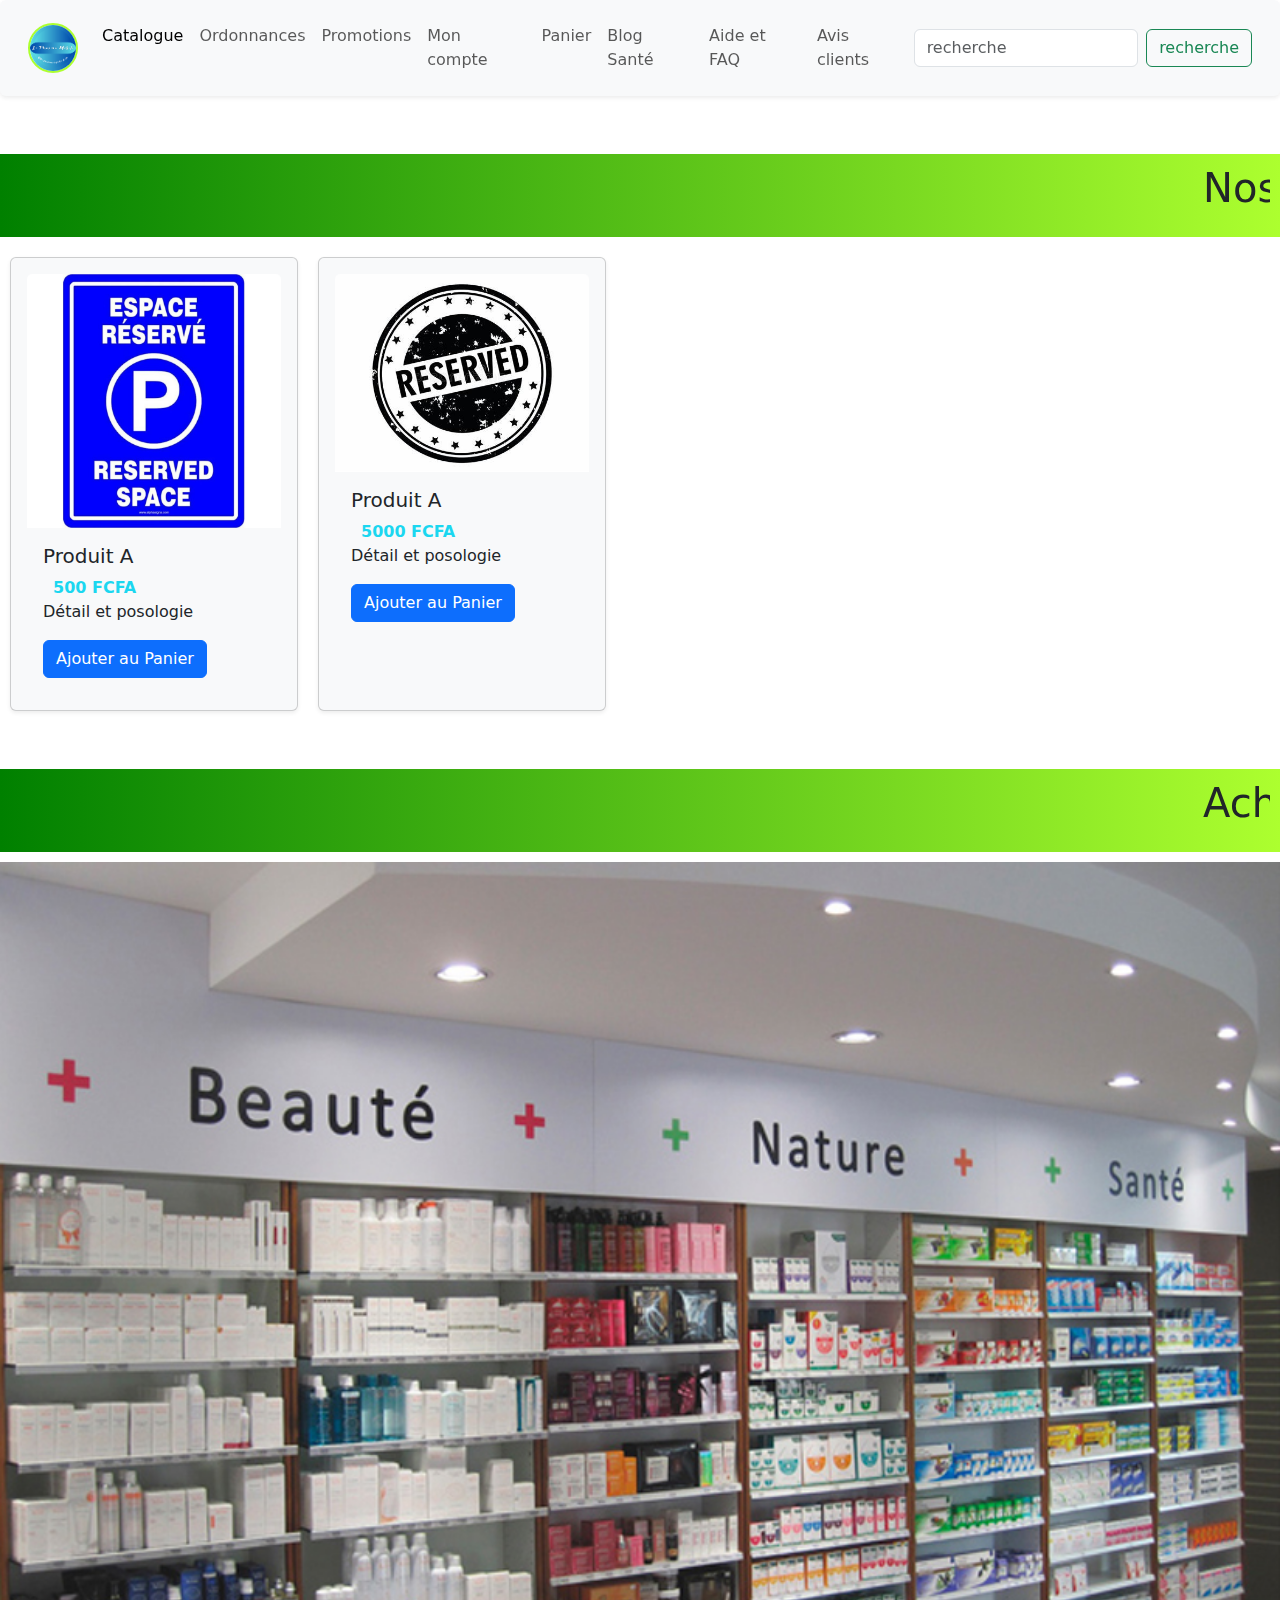
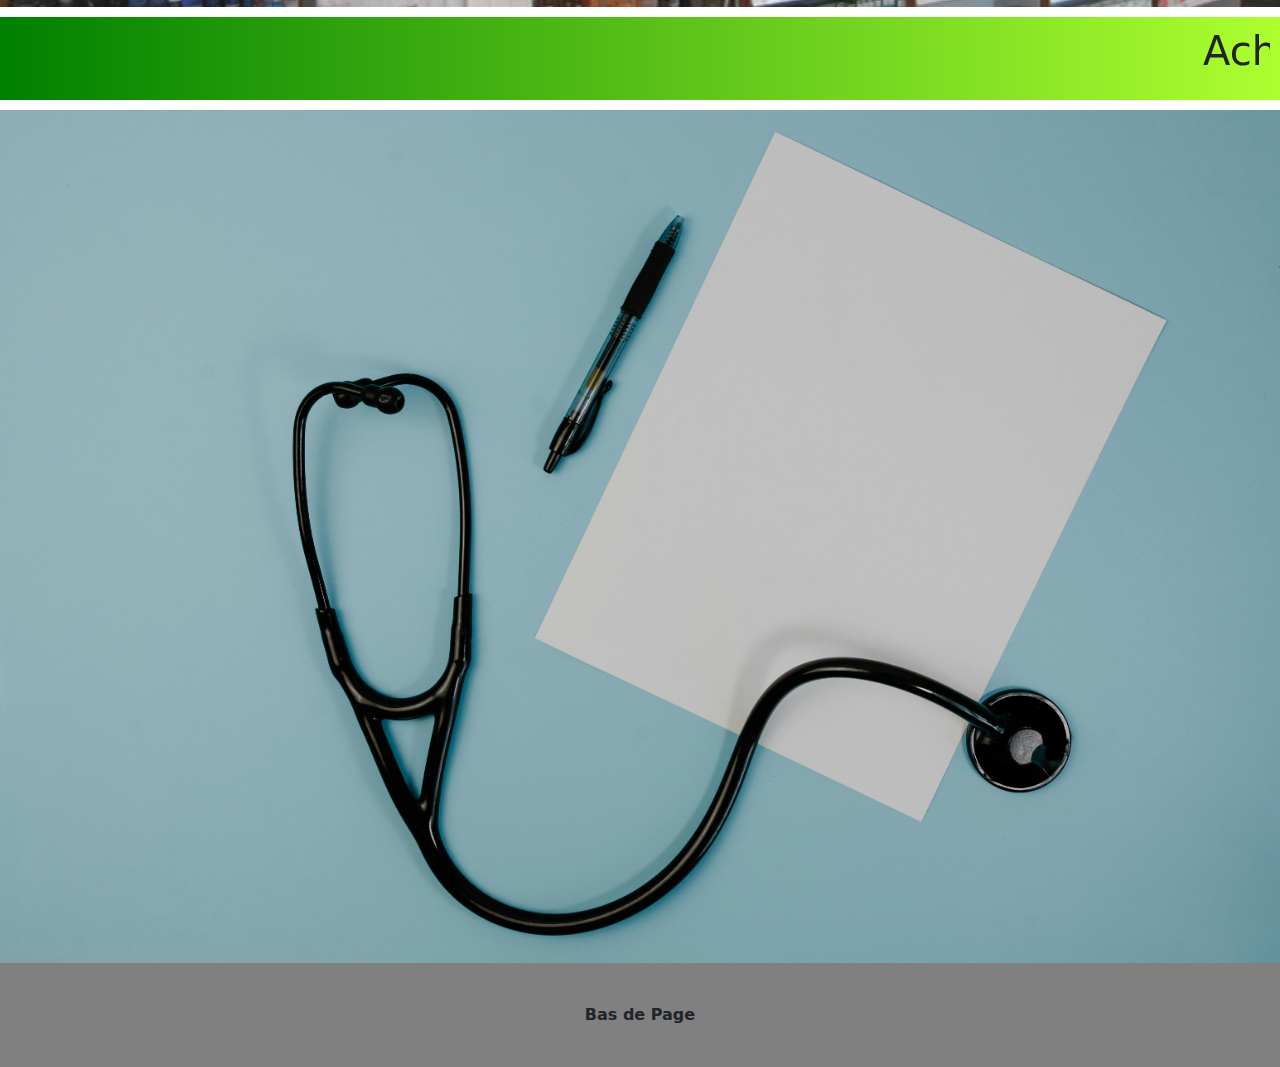
<file: Acceuil/index.html>
<!DOCTYPE html>
<html lang="fr">
<head>
    <link rel="icon" href="img/Logo du site.png">
    <meta charset="UTF-8">
    <meta name="viewport" content="width=device-width, initial-scale=1.0">
    <title>Page d'acceuil</title>

    <link rel="stylesheet" href="https://maxcdn.bootstrapcdn.com/bootstrap/4.0.0/css/bootstrap.min.css" />
    <link rel="stylesheet" href="acceuil.css"/>
    <link href="https://cdn.jsdelivr.net/npm/bootstrap@5.3.0/dist/css/bootstrap.min.css" rel="stylesheet">
    <script src="https://cdn.jsdelivr.net/npm/bootstrap@5.3.0/dist/js/bootstrap.bundle.min.js"></script>
    <script src="https://code.jquery.com/jquery-3.2.1.slim.min.js"></script>
    <script src="https://cdnjs.cloudflare.com/ajax/libs/popper.js/1.12.9/umd/popper.min.js"></script>
    <script src="https://maxcdn.bootstrapcdn.com/bootstrap/4.0.0/js/bootstrap.min.js"></script>
</head>
<nav class="fixed-top navbar navbar-expand-lg bg-body-tertiary shadow-sm p-3 mb-5 bg-body-tertiary rounded">
    <div class="container-fluid">
      <a class="navbar-brand" href="index.html"><img id="logo" src="img/Logo du site.png" title="E PHARMA mobile"></a>
      <button class="navbar-toggler" type="button" data-bs-toggle="collapse" data-bs-target="#navbarScroll" aria-controls="navbarScroll" aria-expanded="false" aria-label="Toggle navigation">
        <span class="navbar-toggler-icon"></span>
      </button>
      <div class="collapse navbar-collapse" id="navbarScroll">
        <ul class="navbar-nav me-auto my-2 my-lg-0 navbar-nav-scroll" style="--bs-scroll-height: 100px;">
          <li class="nav-item">
            <a class="nav-link active" aria-current="page" href="../Catalogue/catalogue.html" title="Acheter un Produit">Catalogue</a>
          </li>
          <li class="nav-item">
            <a class="nav-link" href="../Téléversement/televersement.html" title="Téléverser une Ordonnance">Ordonnances</a>
          </li>
          <li class="nav-item">
            <a class="nav-link" href="#" title="Nos Produits en Promotions">Promotions</a>
          </li>
          <li class="nav-item">
            <a class="nav-link" href="../Profils/compte.html" title="Voir mon compte">Mon compte</a>
          </li>
          <li class="nav-item">
            <a class="nav-link" href="#" title="Voir mon Panier d'achat">Panier</a>
          </li>
          <li class="nav-item">
            <a class="nav-link" href="#" title="Conseils santé et bien être">Blog Santé</a>
          </li>
          <li class="nav-item">
            <a class="nav-link" href="#" title="Poser une question">Aide et FAQ</a>
          </li>
          <li class="nav-item">
            <a class="nav-link" href="#" title="Nos clients sont satisfait">Avis clients</a>
          </li>
        </ul>
        <form class="d-flex" role="search">
          <input class="form-control me-2" type="search" placeholder="recherche" aria-label="Search">
          <button class="btn btn-outline-success" type="submit" title="Lancer la recherche">recherche</button>
        </form>
      </div>
    </div>
</nav>
<body>
<br><br><br><br><br><br>
    <div id="titlecard"><marquee><b><h1>Nos Produits phares</h1></b></marquee></div>
    <div id="carte">
        <div class="card shadow-sm p-3 mb-5 bg-body-tertiary rounded" style="width: 18rem;">
            <img src="../img universelle/reserve.jpg" class="card-img-top" alt="Produit A" title="espace reservé">
            <div class="card-body">
                <h5 class="card-title">Produit A</h5>
                    <span class="prix">500 FCFA</span>
                <p class="card-text">
                    Détail et posologie
                </p>
                <a href="#" class="btn btn-primary">Ajouter au Panier</a>
            </div>
        </div>
        <div class="card shadow-sm p-3 mb-5 bg-body-tertiary rounded" style="width: 18rem;">
            <img src="../img universelle/reservé.jpeg" class="card-img-top" alt="Produit A" title="espace reservé">
            <div class="card-body">
                <h5 class="card-title">Produit A</h5>
                <span class="prix">5000 FCFA</span>
                <p class="card-text">
                    Détail et posologie
                </p>
                <a href="#" class="btn btn-primary">Ajouter au Panier</a>
            </div>
        </div>
    </div>
</div>
<div>
  <div id="titlecard"><marquee><b><h1>Acheter un medicament sans ordonnance</h1></b></marquee></div>
  <img class="imgcorps" src="./img/medicament.png" alt="Achteter un medicament" title="appuyez pour voir les Produits">

  <div id="titlecard"><marquee><b><h1>Acheter avec ordonnance</h1></b></marquee></div>
  <a href="../Téléversement/televersement.html">
    <img class="imgcorps" src="./img/ordonnance.jpg" class="img-fluid" alt="téléverser une ordonnance" title="appuyez pour téléverser">
  </a>
</div>
</body>
<footer>Bas de Page</footer>
</html>
</file>
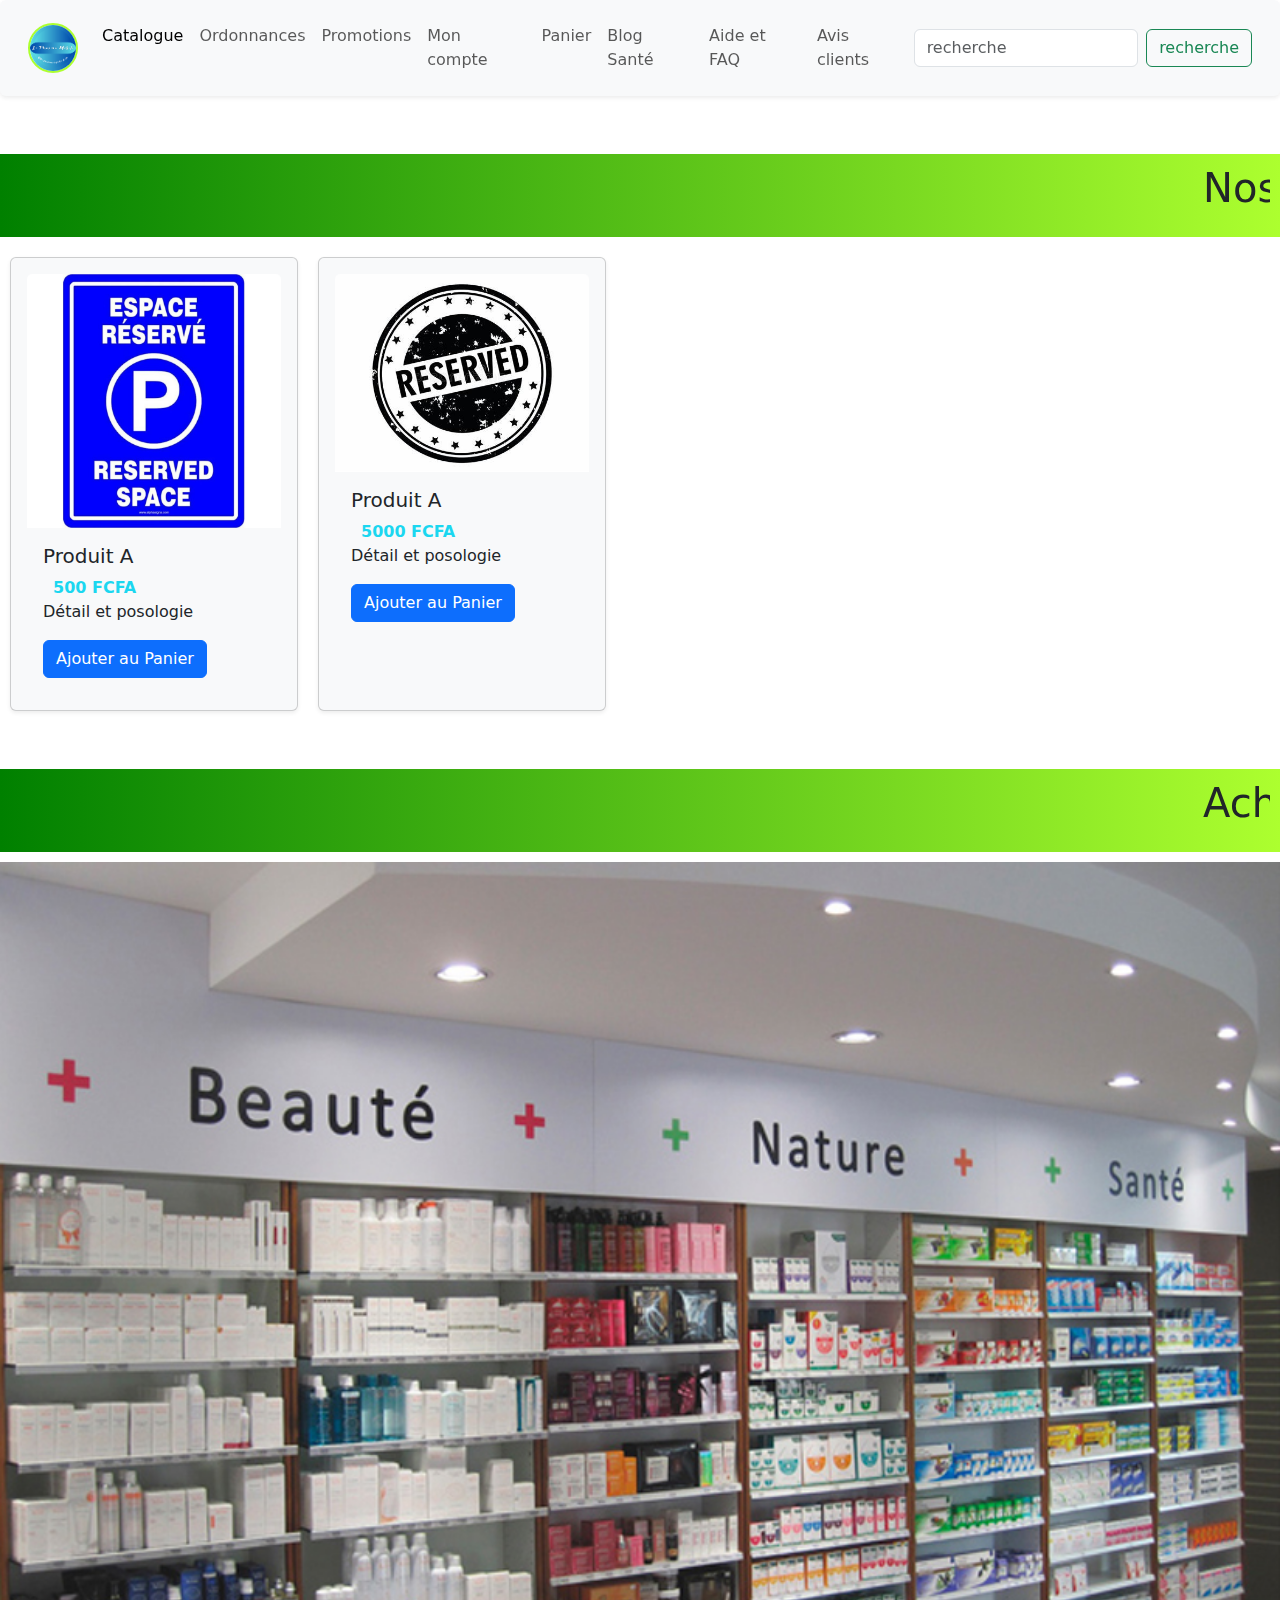
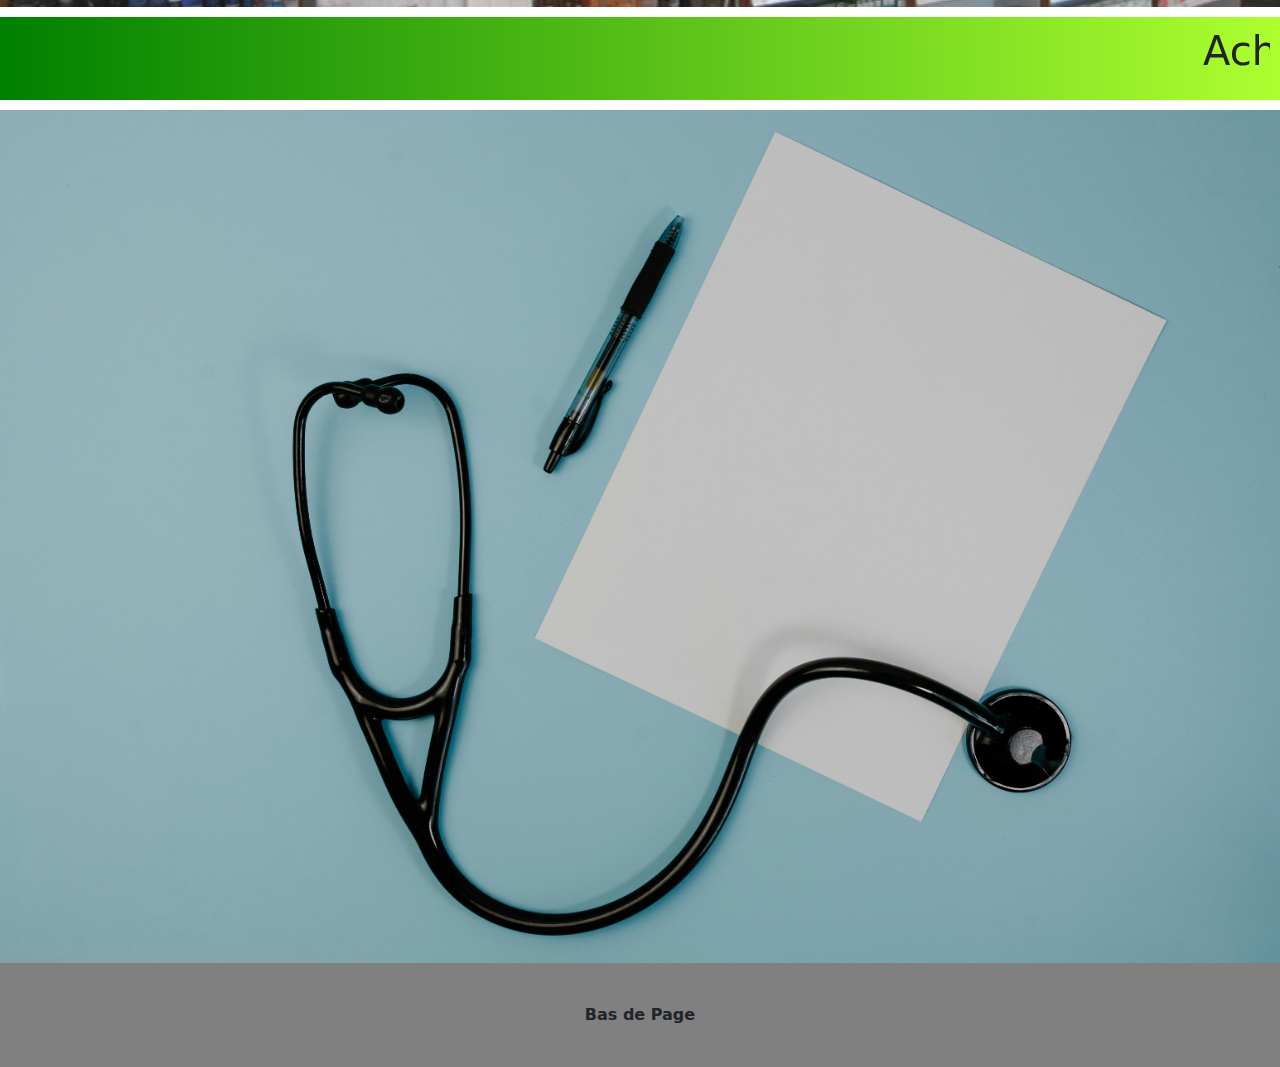
<file: Acceuil/acceuil.html>
<!DOCTYPE html>
<html lang="fr">
<head>
    <link rel="icon" href="img/Logo du site.png">
    <meta charset="UTF-8">
    <meta name="viewport" content="width=device-width, initial-scale=1.0">
    <title>Page d'acceuil</title>

    <link rel="stylesheet" href="https://maxcdn.bootstrapcdn.com/bootstrap/4.0.0/css/bootstrap.min.css" />
    <link rel="stylesheet" href="acceuil.css"/>
    <link href="https://cdn.jsdelivr.net/npm/bootstrap@5.3.0/dist/css/bootstrap.min.css" rel="stylesheet">
    <script src="https://cdn.jsdelivr.net/npm/bootstrap@5.3.0/dist/js/bootstrap.bundle.min.js"></script>
    <script src="https://code.jquery.com/jquery-3.2.1.slim.min.js"></script>
    <script src="https://cdnjs.cloudflare.com/ajax/libs/popper.js/1.12.9/umd/popper.min.js"></script>
    <script src="https://maxcdn.bootstrapcdn.com/bootstrap/4.0.0/js/bootstrap.min.js"></script>
</head>
<nav class="fixed-top navbar navbar-expand-lg bg-body-tertiary shadow-sm p-3 mb-5 bg-body-tertiary rounded">
    <div class="container-fluid">
      <a class="navbar-brand" href="acceuil.html"><img id="logo" src="img/Logo du site.png" title="E PHARMA mobile"></a>
      <button class="navbar-toggler" type="button" data-bs-toggle="collapse" data-bs-target="#navbarScroll" aria-controls="navbarScroll" aria-expanded="false" aria-label="Toggle navigation">
        <span class="navbar-toggler-icon"></span>
      </button>
      <div class="collapse navbar-collapse" id="navbarScroll">
        <ul class="navbar-nav me-auto my-2 my-lg-0 navbar-nav-scroll" style="--bs-scroll-height: 100px;">
          <li class="nav-item">
            <a class="nav-link active" aria-current="page" href="../Catalogue/catalogue.html" title="Acheter un Produit">Catalogue</a>
          </li>
          <li class="nav-item">
            <a class="nav-link" href="../Téléversement/televersement.html" title="Téléverser une Ordonnance">Ordonnances</a>
          </li>
          <li class="nav-item">
            <a class="nav-link" href="#" title="Nos Produits en Promotions">Promotions</a>
          </li>
          <li class="nav-item">
            <a class="nav-link" href="../Profils/compte.html" title="Voir mon compte">Mon compte</a>
          </li>
          <li class="nav-item">
            <a class="nav-link" href="#" title="Voir mon Panier d'achat">Panier</a>
          </li>
          <li class="nav-item">
            <a class="nav-link" href="#" title="Conseils santé et bien être">Blog Santé</a>
          </li>
          <li class="nav-item">
            <a class="nav-link" href="#" title="Poser une question">Aide et FAQ</a>
          </li>
          <li class="nav-item">
            <a class="nav-link" href="#" title="Nos clients sont satisfait">Avis clients</a>
          </li>
        </ul>
        <form class="d-flex" role="search">
          <input class="form-control me-2" type="search" placeholder="recherche" aria-label="Search">
          <button class="btn btn-outline-success" type="submit" title="Lancer la recherche">recherche</button>
        </form>
      </div>
    </div>
</nav>
<body>
<br><br><br><br><br><br>
    <div id="titlecard"><marquee><b><h1>Nos Produits phares</h1></b></marquee></div>
    <div id="carte">
        <div class="card shadow-sm p-3 mb-5 bg-body-tertiary rounded" style="width: 18rem;">
            <img src="../img universelle/reserve.jpg" class="card-img-top" alt="Produit A" title="espace reservé">
            <div class="card-body">
                <h5 class="card-title">Produit A</h5>
                    <span class="prix">500 FCFA</span>
                <p class="card-text">
                    Détail et posologie
                </p>
                <a href="#" class="btn btn-primary">Ajouter au Panier</a>
            </div>
        </div>
        <div class="card shadow-sm p-3 mb-5 bg-body-tertiary rounded" style="width: 18rem;">
            <img src="../img universelle/reservé.jpeg" class="card-img-top" alt="Produit A" title="espace reservé">
            <div class="card-body">
                <h5 class="card-title">Produit A</h5>
                <span class="prix">5000 FCFA</span>
                <p class="card-text">
                    Détail et posologie
                </p>
                <a href="#" class="btn btn-primary">Ajouter au Panier</a>
            </div>
        </div>
    </div>
</div>
<div>
  <div id="titlecard"><marquee><b><h1>Acheter un medicament sans ordonnance</h1></b></marquee></div>
  <img class="imgcorps" src="./img/medicament.png" alt="Achteter un medicament" title="appuyez pour voir les Produits">

  <div id="titlecard"><marquee><b><h1>Acheter avec ordonnance</h1></b></marquee></div>
  <a href="../Téléversement/televersement.html">
    <img class="imgcorps" src="./img/ordonnance.jpg" class="img-fluid" alt="téléverser une ordonnance" title="appuyez pour téléverser">
  </a>
</div>
</body>
<footer>Bas de Page</footer>
</html>
</file>
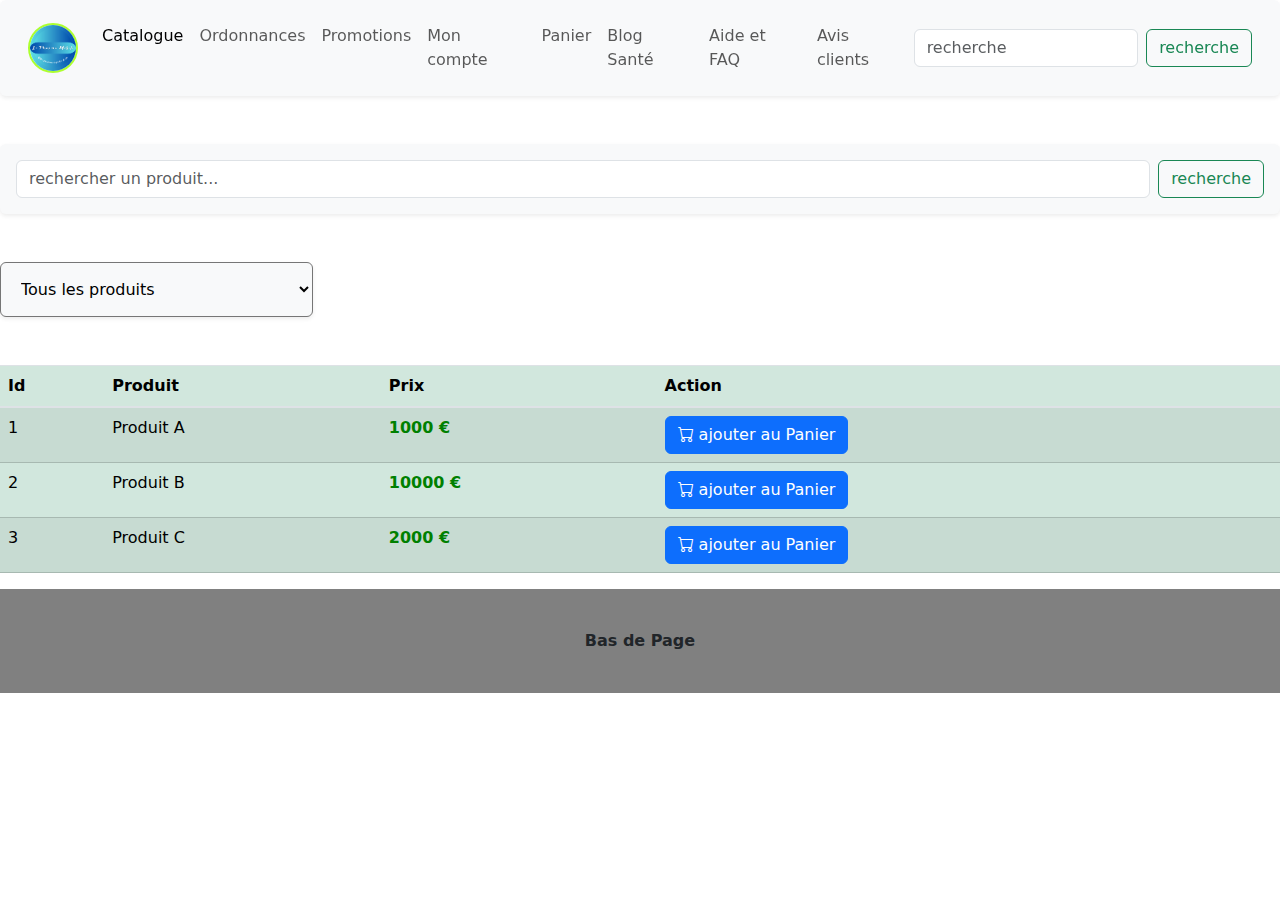
<file: Catalogue/catalogue.html>
<!DOCTYPE html>
<html lang="fr">
<head>
    <link rel="icon" href="img/Logo du site.png">
    <meta charset="UTF-8">
    <meta name="viewport" content="width=device-width, initial-scale=1.0">
    <title>Recherche de médicaments</title>

    <link rel="stylesheet" href="https://maxcdn.bootstrapcdn.com/bootstrap/4.0.0/css/bootstrap.min.css" />
    <link rel="stylesheet" href="catalogue.css"/>
    <link href="https://cdn.jsdelivr.net/npm/bootstrap-icons/font/bootstrap-icons.css" rel="stylesheet">
    <link href="https://cdn.jsdelivr.net/npm/bootstrap@5.3.0/dist/css/bootstrap.min.css" rel="stylesheet">
    <script src="https://cdn.jsdelivr.net/npm/bootstrap@5.3.0/dist/js/bootstrap.bundle.min.js"></script>
    <script src="https://code.jquery.com/jquery-3.2.1.slim.min.js"></script>
    <script src="https://cdnjs.cloudflare.com/ajax/libs/popper.js/1.12.9/umd/popper.min.js"></script>
    <script src="https://maxcdn.bootstrapcdn.com/bootstrap/4.0.0/js/bootstrap.min.js"></script>
</head>

<nav class="fixed-top navbar navbar-expand-lg bg-body-tertiary shadow-sm p-3 mb-5 bg-body-tertiary rounded">
    <div class="container-fluid">
      <a class="navbar-brand" href="../Acceuil/index.html"><img id="logo" src="../img universelle/Logo du site.png" title="E PHARMA mobile"></a>
      <button class="navbar-toggler" type="button" data-bs-toggle="collapse" data-bs-target="#navbarScroll" aria-controls="navbarScroll" aria-expanded="false" aria-label="Toggle navigation">
        <span class="navbar-toggler-icon"></span>
      </button>
      <div class="collapse navbar-collapse" id="navbarScroll">
        <ul class="navbar-nav me-auto my-2 my-lg-0 navbar-nav-scroll" style="--bs-scroll-height: 100px;">
          <li class="nav-item">
            <a class="nav-link active" aria-current="page" href="catalogue.html" title="Acheter un Produit">Catalogue</a>
          </li>
          <li class="nav-item">
            <a class="nav-link" href="../Téléversement/televersement.html" title="Téléverser une Ordonnance">Ordonnances</a>
          </li>
          <li class="nav-item">
            <a class="nav-link" href="#" title="Nos Produits en Promotions">Promotions</a>
          </li>
          <li class="nav-item">
            <a class="nav-link" href="../Profils/compte.html" title="Voir mon compte">Mon compte</a>
          </li>
          <li class="nav-item">
            <a class="nav-link" href="#" title="Voir mon Panier d'achat">Panier</a>
          </li>
          <li class="nav-item">
            <a class="nav-link" href="#" title="Conseils santé et bien être">Blog Santé</a>
          </li>
          <li class="nav-item">
            <a class="nav-link" href="#" title="Poser une question">Aide et FAQ</a>
          </li>
          <li class="nav-item">
            <a class="nav-link" href="#" title="Nos clients sont satisfait">Avis clients</a>
          </li>
        </ul>
        <form class="d-flex" role="search">
          <input class="form-control me-2" type="search" placeholder="recherche" aria-label="Search">
          <button class="btn btn-outline-success" type="submit" title="Lancer la recherche">recherche</button>
        </form>
      </div>
    </div>
</nav>
<br><br><br><br><br><br>
<body>
    <div>
        <form class="shadow-sm p-3 mb-5 bg-body-tertiary rounded d-flex" role="search">
        <input class="form-control me-2" type="search" placeholder="rechercher un produit..." aria-label="Search" required="required">
        <button class="btn btn-outline-success" type="submit" title="Lancer la recherche">recherche</button>
        </form>
    </div>
    <select class="shadow-sm p-3 mb-5 bg-body-tertiary rounded" aria-label="Large select example">
        <option selected>Tous les produits</option>
        <option value="Médicaments avec ordonnance">Médicaments avec ordonnance</option>
        <option value="Médicaments sans ordonnance">Médicaments sans ordonnance</option>
        <option value="Produits de soin et hygiène">Produits de soin et hygiène</option>
        <option value="Compléments alimentaires">Compléments alimentaires</option>
        <option value="Produits pour bébés">Produits pour bébés</option>
        <option value="Matériel médical">Matériel médical</option>
        <option value="Produits vétérinaires">Produits vétérinaires</option>
        <option value="Produits pour sportifs">Produits pour sportifs</option>
        <option value="Aromathérapie et phytothérapie">Aromathérapie et phytothérapie</option>
    </select>
    <table class="table table-success table-striped bordered table-striped">
        <thead>
            <tr>
                <th>Id</th>
                <th>Produit</th>
                <th>Prix</th>
                <th>Action</th>
            </tr>
        </thead>
        <tbody>
            <tr>
                <td>1</td>
                <td>Produit A</td>
                <td><span class="prix">1000 €</span></td>
                <td><button class="btn btn-primary"><i class="bi bi-cart"></i> ajouter au Panier</button></td>
            </tr>
            <tr>
                <td>2</td>
                <td>Produit B</td>
                <td><span class="prix">10000 €</span></td>
                <td><button class="btn btn-primary"><i class="bi bi-cart"></i> ajouter au Panier</button></td>
            </tr>
            <tr>
                <td>3</td>
                <td>Produit C</td>
                <td><span class="prix">2000 €</span></td>
                <td><button class="btn btn-primary"><i class="bi bi-cart"></i> ajouter au Panier</button></td>
            </tr>
        </tbody>
    </table>
</body>
<footer>Bas de Page</footer>
</html>
</file>
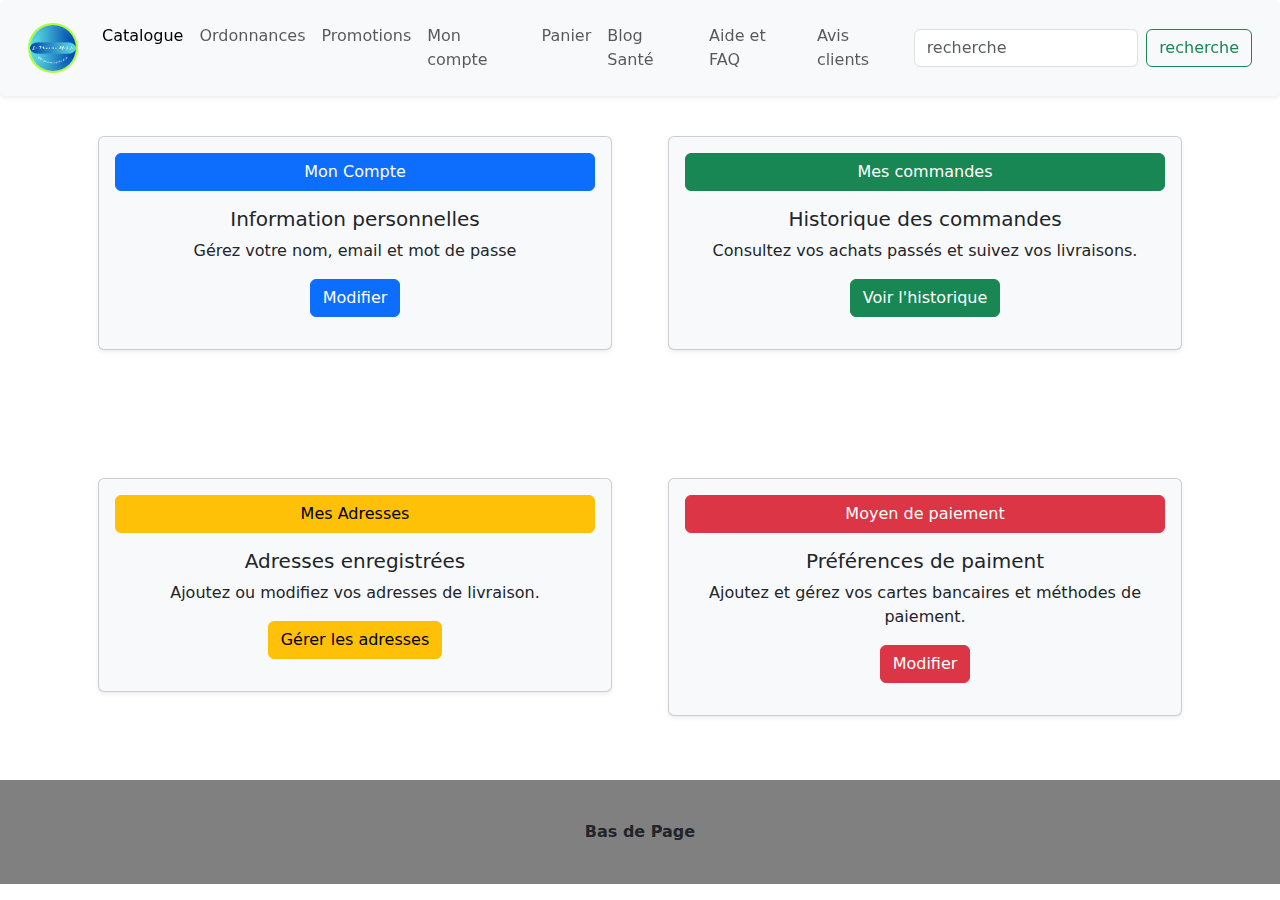
<file: Profils/compte.html>
<!DOCTYPE html>
<html lang="fr">
<head>
    <link rel="icon" href="img/Logo du site.png">
    <meta charset="UTF-8">
    <meta name="viewport" content="width=device-width, initial-scale=1.0">
    <title>Profile</title>

    <link rel="stylesheet" href="https://maxcdn.bootstrapcdn.com/bootstrap/4.0.0/css/bootstrap.min.css" />
    <link rel="stylesheet" href="compte.css"/>
    <link href="https://cdn.jsdelivr.net/npm/bootstrap-icons/font/bootstrap-icons.css" rel="stylesheet">
    <link href="https://cdn.jsdelivr.net/npm/bootstrap@5.3.0/dist/css/bootstrap.min.css" rel="stylesheet">
    <script src="https://cdn.jsdelivr.net/npm/bootstrap@5.3.0/dist/js/bootstrap.bundle.min.js"></script>
    <script src="https://code.jquery.com/jquery-3.2.1.slim.min.js"></script>
    <script src="https://cdnjs.cloudflare.com/ajax/libs/popper.js/1.12.9/umd/popper.min.js"></script>
    <script src="https://maxcdn.bootstrapcdn.com/bootstrap/4.0.0/js/bootstrap.min.js"></script>
</head>

<nav class="fixed-top navbar navbar-expand-lg bg-body-tertiary shadow-sm p-3 mb-5 bg-body-tertiary rounded">
    <div class="container-fluid">
      <a class="navbar-brand" href="../Acceuil/index.html"><img id="logo" src="../img universelle/Logo du site.png" title="E PHARMA mobile"></a>
      <button class="navbar-toggler" type="button" data-bs-toggle="collapse" data-bs-target="#navbarScroll" aria-controls="navbarScroll" aria-expanded="false" aria-label="Toggle navigation">
        <span class="navbar-toggler-icon"></span>
      </button>
      <div class="collapse navbar-collapse" id="navbarScroll">
        <ul class="navbar-nav me-auto my-2 my-lg-0 navbar-nav-scroll" style="--bs-scroll-height: 100px;">
          <li class="nav-item">
            <a class="nav-link active" aria-current="page" href="../Catalogue/catalogue.html" title="Acheter un Produit">Catalogue</a>
          </li>
          <li class="nav-item">
            <a class="nav-link" href="../Téléversement/televersement.html" title="Téléverser une Ordonnance">Ordonnances</a>
          </li>
          <li class="nav-item">
            <a class="nav-link" href="#" title="Nos Produits en Promotions">Promotions</a>
          </li>
          <li class="nav-item">
            <a class="nav-link" href="../Profils/compte.html" title="Voir mon compte">Mon compte</a>
          </li>
          <li class="nav-item">
            <a class="nav-link" href="#" title="Voir mon Panier d'achat">Panier</a>
          </li>
          <li class="nav-item">
            <a class="nav-link" href="#" title="Conseils santé et bien être">Blog Santé</a>
          </li>
          <li class="nav-item">
            <a class="nav-link" href="#" title="Poser une question">Aide et FAQ</a>
          </li>
          <li class="nav-item">
            <a class="nav-link" href="#" title="Nos clients sont satisfait">Avis clients</a>
          </li>
        </ul>
        <form class="d-flex" role="search">
          <input class="form-control me-2" type="search" placeholder="recherche" aria-label="Search">
          <button class="btn btn-outline-success" type="submit" title="Lancer la recherche">recherche</button>
        </form>
      </div>
    </div>
</nav><br><br><br><br><br>
<body>
    <div class="container overflow-hidden text-center">
        <div class="row gy-5">

          <div class="col-6">
            <div class="p-3">
                <div class="card shadow-sm p-3 mb-5 bg-body-tertiary rounded">
                    <div class="btn btn-primary">
                      Mon Compte
                    </div>
                    <div class="card-body">
                      <h5 class="card-title">Information personnelles</h5>
                      <p class="card-text">Gérez votre nom, email et mot de passe</p>
                      <a href="#" class="btn btn-primary">Modifier</a>
                    </div>
                  </div>
            </div>
          </div>
          <div class="col-6">
            <div class="p-3">
                <div class="card shadow-sm p-3 mb-5 bg-body-tertiary rounded">
                    <div class="btn btn-success">
                        Mes commandes
                    </div>
                    <div class="card-body">
                      <h5 class="card-title">Historique des commandes</h5>
                      <p class="card-text">Consultez vos achats passés et suivez vos livraisons.</p>
                      <a href="#" class="btn btn-success">Voir l'historique</a>
                    </div>
                  </div>
            </div>
          </div>
          <div class="col-6">
            <div class="p-3">
                <div class="card shadow-sm p-3 mb-5 bg-body-tertiary rounded">
                    <div class="btn btn-warning">
                        Mes Adresses
                    </div>
                    <div class="card-body">
                      <h5 class="card-title">Adresses enregistrées</h5>
                      <p class="card-text">Ajoutez ou modifiez vos adresses de livraison.</p>
                      <a href="#" class="btn btn-warning">Gérer les adresses</a>
                    </div>
                  </div>
            </div>
          </div>
          <div class="col-6">
            <div class="p-3">
                <div class="card shadow-sm p-3 mb-5 bg-body-tertiary rounded">
                    <div class="btn btn-danger">
                      Moyen de paiement
                    </div>
                    <div class="card-body">
                      <h5 class="card-title">Préférences de paiment</h5>
                      <p class="card-text">Ajoutez et gérez vos cartes bancaires et méthodes de paiement.</p>
                      <a href="#" class="btn btn-danger">Modifier</a>
                    </div>
                  </div>
            </div>
          </div>
        </div>
      </div>
</body>
<footer>Bas de Page</footer>
</html>
</file>
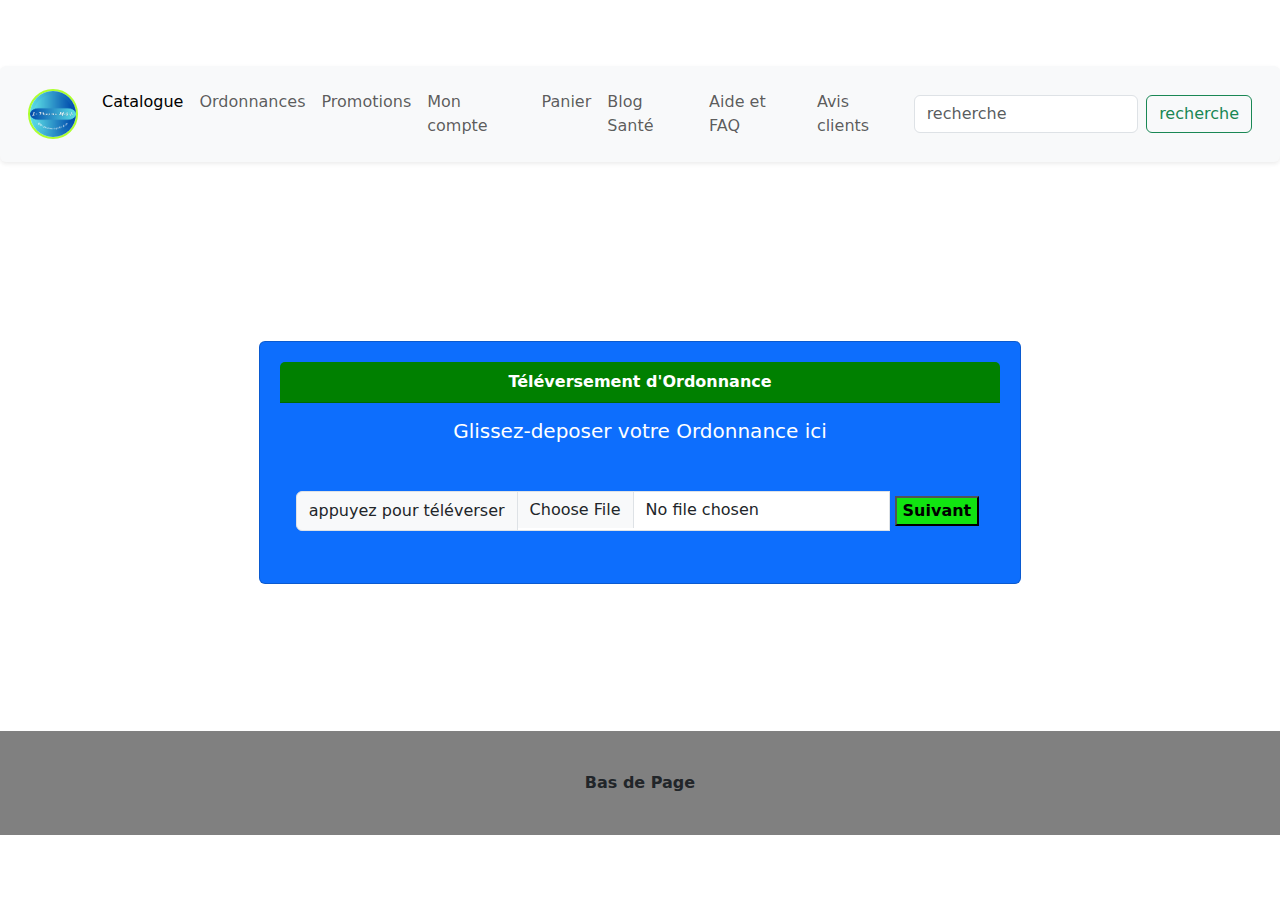
<file: Téléversement/televersement.html>
<!DOCTYPE html>
<html lang="fr">
<head>
    <link rel="icon" href="img/Logo du site.png">
    <meta charset="UTF-8">
    <meta name="viewport" content="width=device-width, initial-scale=1.0">
    <title>Ordonnance</title>

    <link rel="stylesheet" href="https://maxcdn.bootstrapcdn.com/bootstrap/4.0.0/css/bootstrap.min.css" />
    <link rel="stylesheet" href="televersement.css"/>
    <link href="https://cdn.jsdelivr.net/npm/bootstrap@5.3.0/dist/css/bootstrap.min.css" rel="stylesheet">
    <script src="https://cdn.jsdelivr.net/npm/bootstrap@5.3.0/dist/js/bootstrap.bundle.min.js"></script>
    <script src="https://code.jquery.com/jquery-3.2.1.slim.min.js"></script>
    <script src="https://cdnjs.cloudflare.com/ajax/libs/popper.js/1.12.9/umd/popper.min.js"></script>
    <script src="https://maxcdn.bootstrapcdn.com/bootstrap/4.0.0/js/bootstrap.min.js"></script>
</head>
<nav class="navbar navbar-expand-lg bg-body-tertiary shadow-sm p-3 mb-5 bg-body-tertiary rounded">
    <div class="container-fluid">
      <a class="navbar-brand" href="../Acceuil/index.html"><img id="logo" src="img/Logo du site.png" title="E PHARMA mobile"></a>
      <button class="navbar-toggler" type="button" data-bs-toggle="collapse" data-bs-target="#navbarScroll" aria-controls="navbarScroll" aria-expanded="false" aria-label="Toggle navigation">
        <span class="navbar-toggler-icon"></span>
      </button>
      <div class="collapse navbar-collapse" id="navbarScroll">
        <ul class="navbar-nav me-auto my-2 my-lg-0 navbar-nav-scroll" style="--bs-scroll-height: 100px;">
          <li class="nav-item">
            <a class="nav-link active" aria-current="page" href="../Catalogue/catalogue.html" title="Acheter un Produit">Catalogue</a>
          </li>
          <li class="nav-item">
            <a class="nav-link" href="#" title="Téléverser une Ordonnance">Ordonnances</a>
          </li>
          <li class="nav-item">
            <a class="nav-link" href="#" title="Nos Produits en Promotions">Promotions</a>
          </li>
          <li class="nav-item">
            <a class="nav-link" href="../Profils/compte.html" title="Voir mon compte">Mon compte</a>
          </li>
          <li class="nav-item">
            <a class="nav-link" href="#" title="Voir mon Panier d'achat">Panier</a>
          </li>
          <li class="nav-item">
            <a class="nav-link" href="#" title="Conseils santé et bien être">Blog Santé</a>
          </li>
          <li class="nav-item">
            <a class="nav-link" href="#" title="Poser une question">Aide et FAQ</a>
          </li>
          <li class="nav-item">
            <a class="nav-link" href="#" title="Nos clients sont satisfait">Avis clients</a>
          </li>
        </ul>
        <form class="d-flex" role="search">
          <input class="form-control me-2" type="search" placeholder="recherche" aria-label="Search">
          <button class="btn btn-outline-success" type="submit" title="Lancer la recherche">recherche</button>
        </form>
      </div>
    </div>
</nav>
<body>
    <div class="card align-middle text-bg-primary mb-3" style="max-width: 90%;">
        <div class="card-header" style="background: green;"><b>Téléversement d'Ordonnance</b></div>
        <div class="card-body">
          <h5 class="card-title">Glissez-deposer votre Ordonnance ici</h5><br>
          <p class="card-text">
            <form>
                <div class="input-group mb-3">
                    <label class="input-group-text" for="inputGroupFile01">appuyez pour téléverser</label>
                    <input type="file" class="form-control" name="Ordonnance" id="inputGroupFile01" accept="image/*" required="required">
                    <input type="submit" id="submit" name="envoyer" value="Suivant" title="passer à l'étape suivante" />
                </div>
            </form>
          </p>
        </div>
      </div>
</body>
<footer>Bas de Page</footer>
</html>
</file>
<file: Acceuil/acceuil.css>
#offres{
    font-weight: bolder;
    font-size: larger;
    text-align: center;
    color: antiquewhite;
    background: blue;
    padding: 10px;
}

#logo{
    width: 50px;
    border:2px greenyellow solid;
    border-radius: 30px;
}
#carte{
    display: flex;
    flex-direction: row;
}
#titlecard{
    padding: 10px;
    margin:10px 0px;
    text-align: center;
    background: linear-gradient(to right, green, greenyellow);
}
#boxeproduitphare{
    border:5px blue solid;
}
.prix{
    color:rgb(27, 215, 240);
    font-weight: bold;
}
.card{
    margin:10px;
    padding:10px;
}
.rounded{
    padding: 5px;
}
.imgcorps{
    width: 100%;
}
body{
    font-family: 'Times New Roman', Times, serif;
}
span{
    margin:30px 0px 30px 10px;
}
footer{
    background: grey;
    padding: 40px;
    text-align: center;
    font-weight: bold;
}
</file>
<file: Catalogue/catalogue.css>
#logo{
    width: 50px;
    border:2px greenyellow solid;
    border-radius: 30px;
}
.prix{
    color:rgb(27, 215, 240);
    font-weight: bold;
}
.prix{
    font-weight: bold;
    color: green;
}
footer{
    background: grey;
    padding: 40px;
    text-align: center;
    font-weight: bold;
}
</file>
<file: Profils/compte.css>
#logo{
    width: 50px;
    border:2px greenyellow solid;
    border-radius: 30px;
}
.box{
    margin: 5px;
}
.card-header{
    font-weight: bold;
    text-align: left;
}

footer{
    background: grey;
    padding: 40px;
    text-align: center;
    font-weight: bold;
}
</file>
<file: Téléversement/televersement.css>
body{
    display: grid;
    place-items: center; /* Centre horizontalement et verticalement */
    height: 100vh;       /* Assurez-vous d'avoir une hauteur définie */
}
nav{
    width: 100%;
}
#logo{
    width: 50px;
    border:2px greenyellow solid;
    border-radius: 30px;
}
#submit{
    margin:5px;
    background: rgb(17, 228, 17);
    font-weight: bold;
}
.card{
    text-align: center;
    padding:20px;
}
footer{
    background: grey;
    padding: 40px;
    text-align: center;
    font-weight: bold;
    width: 100%;
}
</file>
